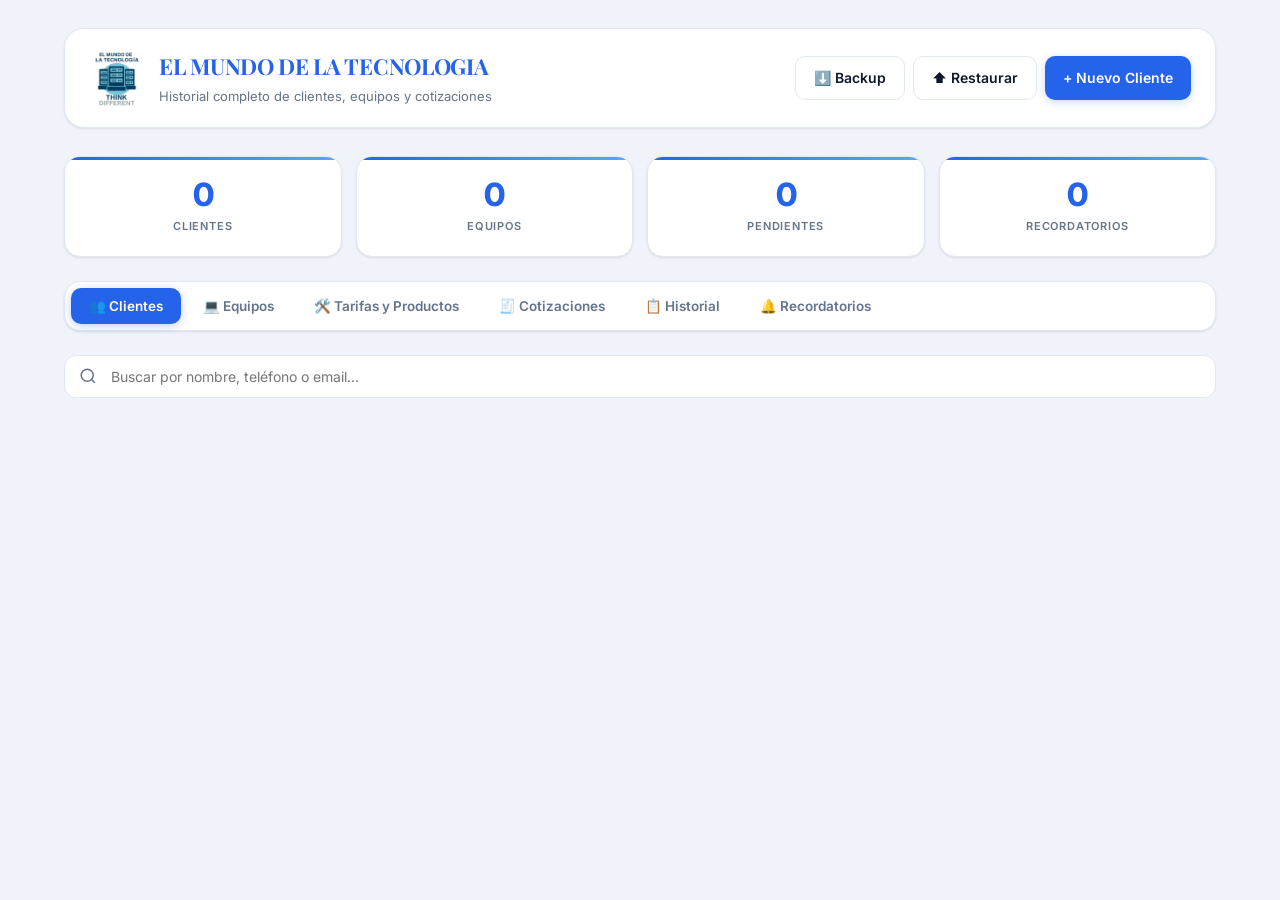
<file: index.html>
<!DOCTYPE html>
<html lang="es">
<head>
  <style>
.qp-page{max-width:800px;margin:0 auto;padding:40px;font-family:Georgia,'Times New Roman',serif;color:#1a1a1a;position:relative;}
.qp-header{text-align:center;border-bottom:3px solid #1a5276;padding-bottom:14px;margin-bottom:20px; position: relative;}
.qp-logo{
  position:absolute;
  top:0;
  right:0;
  width:90px;
}
.qp-company{font-size:26px;font-weight:bold;color:#1a5276;letter-spacing:1px;margin-bottom:6px;}
.qp-sub{font-size:12px;color:#333;margin:2px 0;}
.qp-title{text-align:left;font-size:16px;font-weight:bold;margin:18px 0 4px;}
.qp-page p{font-size:13px;margin:6px 0;}
.qp-table{width:100%;border-collapse:collapse;margin:16px 0;font-size:13px;}
.qp-table th{background:#1a5276;color:#fff;padding:8px;text-align:left;}
.qp-table td{padding:7px 8px;border-bottom:1px solid #ccc;}
.qp-subtotal td{border-top:2px solid #1a5276;font-weight:bold;}
.qp-total td{font-weight:bold;color:#1a5276;font-size:14px;}
.qp-h3{font-size:14px;font-weight:bold;margin:20px 0 8px;}
.qp-list{font-size:13px;margin:0 0 16px 18px;padding:0;}
.qp-list li{margin-bottom:4px;}
.qp-signature{margin-top:30px;font-size:13px;line-height:1.6;}
@media print{
  body *{visibility:hidden;}
  #quotePrintArea, #quotePrintArea *{visibility:visible;}
  #quotePrintArea{position:absolute;top:0;left:0;width:100%;}
}
</style>
  <meta charset="UTF-8">
  <meta name="viewport" content="width=device-width, initial-scale=1.0">
  <title>Gestión de Equipos — El Mundo de la Tecnología</title>

  <!-- PWA -->
  <link rel="manifest" href="manifest.json">
  <meta name="theme-color" content="#2563eb">
  <meta name="mobile-web-app-capable" content="yes">
  <meta name="apple-mobile-web-app-capable" content="yes">
  <meta name="apple-mobile-web-app-status-bar-style" content="default">
  <meta name="apple-mobile-web-app-title" content="MundoTec">
  <link rel="apple-touch-icon" href="assests/trabajando-en-casa.png">

  <link rel="icon" type="image/png" href="assests/trabajando-en-casa.png">
  <link rel="stylesheet" href="styles.css">
  <script src="offline-queue.js" defer></script>
  <script src="Script.js" defer></script>
<base target="_blank">
</head>
<body>
<div id="app" class="kimi-container">
  <div class="header">
    <div>
      <img class="img" src="./assests/El Mundo de la Tecnologia sin fondo.png">
      <div>
        <h1 class="title">EL MUNDO DE LA TECNOLOGIA</h1>
        <p>Historial completo de clientes, equipos y cotizaciones</p>
      </div>
    </div>
    <div style="display:flex; gap:8px; flex-wrap:wrap;">
      <button class="btn btn-secondary" onclick="exportBackup()">⬇️ Backup</button>
      <label class="btn btn-secondary" style="margin:0;">⬆️ Restaurar<input type="file" accept=".json" style="display:none;" onchange="importBackup(this)"></label>
      <button class="btn btn-primary" onclick="openModal('client')">+ Nuevo Cliente</button>
    </div>
  </div>

  <div class="stats-grid">
    <div class="stat-card">
      <div class="stat-number" id="statClients">0</div>
      <div class="stat-label">Clientes</div>
    </div>
    <div class="stat-card">
      <div class="stat-number" id="statDevices">0</div>
      <div class="stat-label">Equipos</div>
    </div>
    <div class="stat-card">
      <div class="stat-number" id="statPending">0</div>
      <div class="stat-label">Pendientes</div>
    </div>
    <div class="stat-card">
      <div class="stat-number" id="statReminders">0</div>
      <div class="stat-label">Recordatorios</div>
    </div>
  </div>

  <div class="tabs">
    <button class="tab active" onclick="switchTab('clients')" id="tab-clients">👥 Clientes</button>
    <button class="tab" onclick="switchTab('devices')" id="tab-devices">💻 Equipos</button>
    <button class="tab" onclick="goToRates()" id="tab-rates">🛠️ Tarifas y Productos</button>
    <button class="tab" onclick="switchTab('quotes')" id="tab-quotes">🧾 Cotizaciones</button>
    <button class="tab" onclick="switchTab('history')" id="tab-history">📋 Historial</button>
    <button class="tab" onclick="switchTab('reminders')" id="tab-reminders">🔔 Recordatorios</button>
  </div>

  <!-- CLIENTES -->
  <div id="view-clients">
    <div class="search-box">
      <svg width="18" height="18" viewBox="0 0 24 24" fill="none" stroke="currentColor" stroke-width="2"><circle cx="11" cy="11" r="8"/><path d="m21 21-4.3-4.3"/></svg>
      <input type="text" id="searchClients" placeholder="Buscar por nombre, teléfono o email..." oninput="renderClients()">
    </div>
    <div id="clientsList"></div>
  </div>

  <!-- EQUIPOS -->
  <div id="view-devices" class="hidden">
    <div class="search-box">
      <svg width="18" height="18" viewBox="0 0 24 24" fill="none" stroke="currentColor" stroke-width="2"><circle cx="11" cy="11" r="8"/><path d="m21 21-4.3-4.3"/></svg>
      <input type="text" id="searchDevices" placeholder="Buscar por marca, modelo o serial..." oninput="renderDevices()">
    </div>
    <div id="devicesList"></div>
  </div>

  <!-- TARIFAS Y PRODUCTOS -->
  <div id="view-rates" class="hidden">
    <div style="display:flex; flex-direction:column; align-items:center; justify-content:center; padding:60px 20px; gap:28px;">
      <div style="font-size:72px; line-height:1;">🛠️</div>
      <div style="text-align:center;">
        <h2 style="font-size:22px; font-weight:700; color:var(--text-primary); margin:0 0 10px;">Tarifas y Productos</h2>
        <p style="color:var(--text-secondary); font-size:14px; margin:0 0 6px;">Administra los precios de tus servicios</p>
        <p style="color:var(--text-secondary); font-size:14px; margin:0;">y el catálogo de productos con márgenes de ganancia</p>
      </div>
      <a href="precios.html" class="btn btn-primary" style="font-size:15px; padding:14px 32px; border-radius:12px; text-decoration:none; display:inline-flex; align-items:center; gap:10px;">
        🚀 Ir a Tarifas y Productos
      </a>
    </div>
  </div>


  <!-- COTIZACIONES -->
  <div id="view-quotes" class="hidden">
    <div style="display:flex; justify-content:flex-end; margin-bottom:12px;">
      <button class="btn btn-primary" onclick="openQuoteModal()">+ Nueva Cotización</button>
    </div>
    <div class="search-box">
      <svg width="18" height="18" viewBox="0 0 24 24" fill="none" stroke="currentColor" stroke-width="2"><circle cx="11" cy="11" r="8"/><path d="m21 21-4.3-4.3"/></svg>
      <input type="text" id="searchQuotes" placeholder="Buscar por número o cliente..." oninput="renderQuotes()">
    </div>
    <div id="quotesList"></div>
  </div>

  <!-- HISTORIAL -->
  <div id="view-history" class="hidden">
    <div class="search-box">
      <svg width="18" height="18" viewBox="0 0 24 24" fill="none" stroke="currentColor" stroke-width="2"><circle cx="11" cy="11" r="8"/><path d="m21 21-4.3-4.3"/></svg>
      <input type="text" id="searchHistory" placeholder="Buscar en historial de trabajos..." oninput="renderHistory()">
    </div>
    <div id="historyList"></div>
  </div>

  <!-- RECORDATORIOS -->
  <div id="view-reminders" class="hidden">
    <div id="remindersList"></div>
  </div>

  <!-- MODAL CLIENTE -->
  <div id="modal-client" class="modal-overlay hidden" onclick="closeModalOnOverlay(event, 'client')">
    <div class="modal" onclick="event.stopPropagation()">
      <div class="modal-header">
        <h2>👤 Nuevo Cliente</h2>
        <button class="close-btn" onclick="closeModal('client')">&times;</button>
      </div>
      <div class="form-group">
        <label>Nombre completo *</label>
        <input type="text" id="cName" placeholder="Ej: Juan Pérez">
      </div>
      <div class="grid-2">
        <div class="form-group">
          <label>Teléfono *</label>
          <input type="text" id="cPhone" placeholder="Ej: 3001234567">
        </div>
        <div class="form-group">
          <label>Email</label>
          <input type="email" id="cEmail" placeholder="Ej: cliente@email.com">
        </div>
      </div>
      <div class="form-group">
        <label>Dirección</label>
        <input type="text" id="cAddress" placeholder="Ej: Calle 123 #45-67">
      </div>
      <button class="btn btn-primary" style="width:100%; margin-top:8px;" onclick="saveClient()">Guardar Cliente</button>
    </div>
  </div>

  <!-- MODAL EQUIPO -->
  <div id="modal-device" class="modal-overlay hidden" onclick="closeModalOnOverlay(event, 'device')">
    <div class="modal" onclick="event.stopPropagation()">
      <div class="modal-header">
        <h2>💻 Nuevo Equipo</h2>
        <button class="close-btn" onclick="closeModal('device')">&times;</button>
      </div>
      <div class="form-group">
        <label>Cliente *</label>
        <select id="dClientId"></select>
      </div>
      <div class="grid-2">
        <div class="form-group">
          <label>Tipo *</label>
          <select id="dType">
            <option value="Laptop">Laptop</option>
            <option value="PC Escritorio">PC Escritorio</option>
            <option value="iMac/MacBook">iMac/MacBook</option>
            <option value="Tablet">Tablet</option>
            <option value="Otro">Otro</option>
          </select>
        </div>
        <div class="form-group">
          <label>Marca *</label>
          <input type="text" id="dBrand" placeholder="Ej: HP, Dell, Apple">
        </div>
      </div>
      <div class="grid-2">
        <div class="form-group">
          <label>Modelo</label>
          <input type="text" id="dModel" placeholder="Ej: Pavilion 15">
        </div>
        <div class="form-group">
          <label>Serial / Service Tag</label>
          <input type="text" id="dSerial" placeholder="Ej: CZC1234ABC">
        </div>
      </div>
      <div class="form-group">
        <label>Especificaciones</label>
        <textarea id="dSpecs" placeholder="Procesador, RAM, Disco, etc."></textarea>
      </div>
      <button class="btn btn-primary" style="width:100%; margin-top:8px;" onclick="saveDevice()">Guardar Equipo</button>
    </div>
  </div>

  <!-- MODAL SERVICIO -->
  <div id="modal-service" class="modal-overlay hidden" onclick="closeModalOnOverlay(event, 'service')">
    <div class="modal" onclick="event.stopPropagation()">
      <div class="modal-header">
        <h2 id="serviceModalTitle">📋 Nuevo Servicio / Cotización</h2>
        <button class="close-btn" onclick="closeModal('service')">&times;</button>
      </div>
      <div class="form-group">
        <label>Equipo *</label>
        <select id="sDeviceId"></select>
      </div>
      <div class="form-group">
        <label>Tipo de servicio *</label>
        <select id="sServiceType">
          <option value="Diagnóstico">Diagnóstico</option>
          <option value="Mantenimiento">Mantenimiento</option>
          <option value="Reparación">Reparación</option>
          <option value="Actualización">Actualización de componentes</option>
          <option value="Recuperación de datos">Recuperación de datos</option>
          <option value="Instalación de software">Instalación de software</option>
          <option value="Limpieza">Limpieza general</option>
          <option value="Otro">Otro</option>
        </select>
      </div>
      <div class="form-group">
        <label>Descripción del problema / trabajo *</label>
        <textarea id="sDescription" placeholder="Describe el diagnóstico, el problema reportado o el trabajo a realizar..."></textarea>
      </div>
      <div class="grid-2">
        <div class="form-group">
          <label>Valor cotizado ($)</label>
          <input type="text" inputmode="numeric" id="sPrice" placeholder="0" oninput="formatPriceInput(this)">
        </div>
        <div class="form-group">
          <label>Estado *</label>
          <select id="sStatus">
            <option value="Pendiente">Pendiente (Cotización enviada)</option>
            <option value="Autorizado">Autorizado (En reparación)</option>
            <option value="Completado">Completado (Entregado)</option>
            <option value="Cancelado">Cancelado / No autorizado</option>
          </select>
        </div>
      </div>
      <div class="form-group">
        <label>Recordar próximo mantenimiento</label>
        <select id="sReminderMonths">
          <option value="">Sin recordatorio</option>
          <option value="1">En 1 mes</option>
          <option value="3">En 3 meses</option>
          <option value="6">En 6 meses</option>
          <option value="12">En 12 meses</option>
        </select>
      </div>
      <div class="form-group">
        <label>Notas adicionales</label>
        <textarea id="sNotes" placeholder="Piezas cambiadas, garantía, recomendaciones..."></textarea>
      </div>
      <button id="serviceSaveBtn" class="btn btn-primary" style="width:100%; margin-top:8px;" onclick="saveService()">Guardar Servicio</button>
    </div>
  </div>

  <!-- MODAL COTIZACIÓN -->
  <div id="modal-quote" class="modal-overlay hidden" onclick="closeModalOnOverlay(event, 'quote')">
    <div class="modal" style="max-width: 750px;" onclick="event.stopPropagation()">
      <div class="modal-header">
        <h2 id="quoteModalTitle">🧾 Nueva Cotización</h2>
        <button class="close-btn" onclick="closeModal('quote')">&times;</button>
      </div>
      <div class="form-group">
        <label>Cliente registrado (opcional)</label>
        <select id="qClientId" onchange="fillQuoteClientFromSelect()"></select>
      </div>
      <div class="grid-2">
        <div class="form-group">
          <label>Nombre del cliente en la cotización *</label>
          <input type="text" id="qClientName" placeholder="Ej: Ivan Gómez">
        </div>
        <div class="form-group">
          <label>Teléfono</label>
          <input type="text" id="qClientPhone" placeholder="Opcional">
        </div>
      </div>

      <label style="display:block; font-size:13px; font-weight:600; color:var(--text-secondary); margin-bottom:8px;">Ítems de la cotización *</label>
      <div id="quoteItemsContainer"></div>
      <button type="button" class="btn btn-secondary btn-sm" style="margin-bottom:18px;" onclick="addQuoteItem()">+ Agregar ítem</button>

      <div style="text-align:right; margin-bottom:18px; padding:12px 16px; background:var(--bg); border-radius:10px;">
        <div style="font-size:14px; color:var(--text-secondary);">Subtotal: <strong id="quoteSubtotalDisplay" style="color:var(--text-primary);">$0</strong></div>
        <div style="font-size:16px; margin-top:4px;">TOTAL GENERAL: <strong id="quoteTotalDisplay" style="color:var(--accent);">$0</strong></div>
      </div>

      <div class="grid-2">
        <div class="form-group">
          <label>Vigencia de la cotización (días)</label>
          <input type="number" id="qValidityDays" value="15" min="1">
        </div>
        <div class="form-group">
          <label>Forma de pago</label>
          <input type="text" id="qPaymentTerms" value="Contra entrega">
        </div>
      </div>
      <div class="form-group">
        <label>Condiciones adicionales (opcional)</label>
        <textarea id="qConditions" placeholder="Una condición por línea (además de las estándar: valores en COP e instalación incluida)..."></textarea>
      </div>
      <div class="form-group">
        <label>Técnico que cotiza *</label>
        <select id="qTecnico">
          <option value="Juan Pablo Granja">Juan Pablo Granja</option>
          <option value="Leidy Tatiana Montoya">Leidy Tatiana Montoya</option>
          <option value="Kevin Alexis Rivas">Kevin Alexis Rivas</option>
        </select>
      </div>

      <button id="quoteSaveBtn" class="btn btn-primary" style="width:100%; margin-top:8px;" onclick="saveQuote()">Guardar Cotización</button>
    </div>
  </div>

  <!-- MODAL DETALLE -->
  <div id="modal-detail" class="modal-overlay hidden" onclick="closeModalOnOverlay(event, 'detail')">
    <div class="modal" style="max-width: 700px;" onclick="event.stopPropagation()">
      <div class="modal-header">
        <h2 id="detailTitle">👤 Detalle</h2>
        <button class="close-btn" onclick="closeModal('detail')">&times;</button>
      </div>
      <div id="detailContent"></div>
    </div>
  </div>

</div>

<!-- ÁREA DE IMPRESIÓN -->
<div id="quotePrintArea"></div>

<!-- BADGE SINCRONIZACIÓN OFFLINE -->
<div id="sync-badge" class="sync-badge oq-hidden">
  <span class="sync-badge__icon">⏳</span>
  <span id="sync-count">0 pendientes</span>
  <button onclick="queueFlush()" class="sync-badge__btn">Sincronizar ahora</button>
</div>

<!-- TOAST NOTIFICACIONES -->
<div id="sync-toast" class="sync-toast oq-hidden"></div>

<!-- Registro del Service Worker -->
<script>
  if ('serviceWorker' in navigator) {
    window.addEventListener('load', () => {
      navigator.serviceWorker.register('./sw.js')
        .then(reg => console.log('[PWA] Service Worker registrado:', reg.scope))
        .catch(err => console.warn('[PWA] Error al registrar SW:', err));
    });
  }
</script>

</body>
</html>
</file>
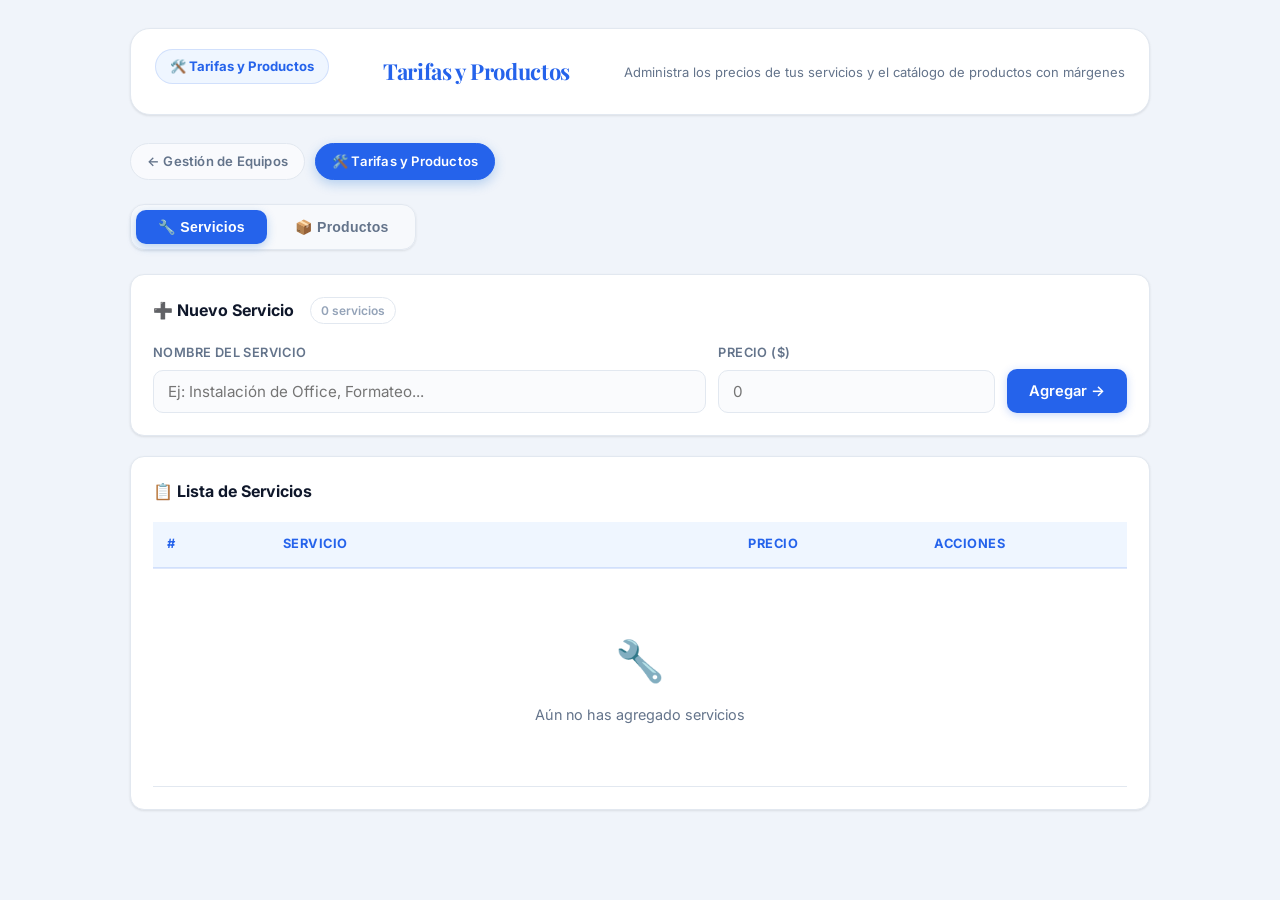
<file: precios.html>
<!DOCTYPE html>
<html lang="es">
<head>
  <meta charset="UTF-8">
  <meta name="viewport" content="width=device-width, initial-scale=1.0">
  <title>Tarifas y Productos — El Mundo de la Tecnología</title>

  <!-- PWA -->
  <link rel="manifest" href="manifest.json">
  <meta name="theme-color" content="#2563eb">
  <meta name="mobile-web-app-capable" content="yes">
  <meta name="apple-mobile-web-app-capable" content="yes">
  <meta name="apple-mobile-web-app-status-bar-style" content="default">
  <meta name="apple-mobile-web-app-title" content="MundoTec">
  <link rel="apple-touch-icon" href="assests/trabajando-en-casa.png">

  <link rel="icon" type="image/png" href="assests/trabajando-en-casa.png">
  <link rel="stylesheet" href="styles.css">
  <style>
    /* ── Navegación entre páginas ── */
    .nav-bar {
      display: flex;
      align-items: center;
      gap: 10px;
      margin-bottom: 24px;
      flex-wrap: wrap;
    }
    .nav-link {
      font-size: 0.82rem;
      font-weight: 600;
      padding: 7px 16px;
      border-radius: 20px;
      border: 1.5px solid var(--border);
      background: rgba(255,255,255,0.6);
      color: var(--text2);
      text-decoration: none;
      transition: all 0.2s;
      letter-spacing: 0.2px;
    }
    .nav-link:hover   { background: white; color: var(--accent); border-color: var(--accent); }
    .nav-link.active  { background: var(--accent); color: white; border-color: var(--accent); box-shadow: 0 4px 12px rgba(26,111,212,0.28); }

    /* ── Tabs servicios / productos ── */
    .tabs {
      display: flex;
      gap: 6px;
      margin-bottom: 24px;
      background: rgba(255,255,255,0.5);
      padding: 5px;
      border-radius: 14px;
      border: 1px solid var(--border);
      width: fit-content;
    }
    .tab-btn {
      font-family: 'DM Sans', sans-serif;
      font-size: 0.88rem;
      font-weight: 600;
      padding: 9px 22px;
      border-radius: 10px;
      border: none;
      background: none;
      color: var(--text2);
      cursor: pointer;
      transition: all 0.2s;
      letter-spacing: 0.2px;
    }
    .tab-btn.active {
      background: var(--accent);
      color: white;
      box-shadow: 0 3px 10px rgba(26,111,212,0.28);
    }
    .tab-btn:not(.active):hover { background: rgba(26,111,212,0.08); color: var(--accent); }

    .tab-panel { display: none; animation: fadeUp 0.3s ease both; }
    .tab-panel.active { display: block; }

    /* ── Formulario de items ── */
    .item-form-grid {
      display: grid;
      gap: 12px;
      align-items: end;
    }
    .item-form-grid.servicios { grid-template-columns: 2fr 1fr auto; }
    .item-form-grid.productos { grid-template-columns: 2fr 1fr 1fr auto; }

    /* ── Precio calculado preview ── */
    .precio-preview {
      background: var(--accent-light);
      border: 1.5px solid rgba(26,111,212,0.2);
      border-radius: 10px;
      padding: 11px 14px;
      font-size: 0.88rem;
      font-weight: 600;
      color: var(--accent);
      min-height: 44px;
      display: flex;
      align-items: center;
      gap: 6px;
    }
    .precio-preview .label-small {
      font-size: 0.7rem;
      color: var(--text3);
      font-weight: 500;
      display: block;
      margin-bottom: 2px;
    }

    /* ── Tabla de items ── */
    .items-table th,
    .items-table td { padding: 12px 14px; }

    .items-table .col-precio { text-align: right; font-weight: 600; color: var(--accent); }
    .items-table .col-costo  { text-align: right; color: var(--text2); }
    .items-table .col-venta  { text-align: right; font-weight: 700; color: var(--green); }
    .items-table .col-margen {
      text-align: center;
      font-size: 0.75rem;
      font-weight: 600;
    }

    .margen-badge {
      display: inline-block;
      background: var(--green-bg);
      color: var(--green);
      padding: 3px 9px;
      border-radius: 20px;
      font-size: 0.72rem;
      font-weight: 700;
    }

    /* Botones de acción en tabla */
    .btn-icon {
      background: none;
      border: none;
      cursor: pointer;
      padding: 5px 7px;
      border-radius: 7px;
      font-size: 0.95rem;
      transition: background 0.15s, transform 0.1s;
      line-height: 1;
    }
    .btn-icon:hover { background: rgba(0,0,0,0.06); transform: scale(1.1); }
    .btn-icon.delete:hover { background: var(--red-bg); }

    /* ── Chip de margen configurable ── */
    .margen-config {
      display: flex;
      align-items: center;
      gap: 10px;
      background: rgba(255,255,255,0.6);
      border: 1px solid var(--border);
      border-radius: 12px;
      padding: 10px 16px;
      margin-bottom: 18px;
      width: fit-content;
    }
    .margen-config label { font-size: 0.82rem; font-weight: 600; color: var(--text2); }
    .margen-config input[type=number] {
      width: 70px;
      text-align: center;
      padding: 6px 10px;
      font-weight: 700;
      color: var(--accent);
      border: 1.5px solid rgba(26,111,212,0.3);
    }
    .margen-config span { font-size: 0.85rem; font-weight: 600; color: var(--accent); }

    /* ── Contador resumen ── */
    .section-counter {
      font-size: 0.75rem;
      font-weight: 600;
      color: var(--text3);
      background: rgba(255,255,255,0.6);
      border: 1px solid var(--border);
      border-radius: 20px;
      padding: 3px 10px;
      margin-left: 8px;
      vertical-align: middle;
    }

    /* Modo edición inline */
    .editing td { background: var(--accent-light) !important; }

    @media (max-width: 700px) {
      .item-form-grid.servicios,
      .item-form-grid.productos { grid-template-columns: 1fr 1fr; }
      .tabs { width: 100%; }
      .tab-btn { flex: 1; text-align: center; }
    }
  </style>
</head>
<body>

<div class="container" id="appContainer">

  <!-- Header -->
  <div class="header">
    <div class="header-top">
      <div class="header-badge">🛠️ Tarifas y Productos</div>
    </div>
    <h1>Tarifas y Productos</h1>
    <p>Administra los precios de tus servicios y el catálogo de productos con márgenes</p>
  </div>

  <!-- Navegación -->
  <div class="nav-bar">
    <a href="index.html" class="nav-link">← Gestión de Equipos</a>
    <a href="precios.html"            class="nav-link active">🛠️ Tarifas y Productos</a>
  </div>

  <!-- Tabs -->
  <div class="tabs">
    <button class="tab-btn active" onclick="switchTab('servicios', this)">🔧 Servicios</button>
<button class="tab-btn" onclick="switchTab('productos', this)">📦 Productos</button>
  </div>

  <!-- ══════════════════ TAB SERVICIOS ══════════════════ -->
  <div id="tab-servicios" class="tab-panel active">

    <div class="card">
      <div class="card-title">
        ➕ Nuevo Servicio
        <span class="section-counter" id="cntServicios">0 servicios</span>
      </div>

      <div class="item-form-grid servicios">
        <div class="field">
          <label>Nombre del servicio</label>
          <input type="text" id="svcNombre" placeholder="Ej: Instalación de Office, Formateo...">
        </div>
        <div class="field">
          <label>Precio ($)</label>
          <input type="text" id="svcPrecio" placeholder="0"
            inputmode="decimal" autocomplete="off"
            oninput="formatearValor(this)"
            onkeydown="bloquearCaracteresInvalidos(event)">
        </div>
        <div class="field">
          <label>&nbsp;</label>
          <button class="btn-add" onclick="agregarServicio()">Agregar →</button>
        </div>
      </div>
    </div>

    <!-- Tabla servicios -->
    <div class="table-card">
      <div class="card-title">📋 Lista de Servicios</div>
      <table class="items-table">
        <thead>
          <tr>
            <th>#</th>
            <th>Servicio</th>
            <th style="text-align:right">Precio</th>
            <th style="text-align:center">Acciones</th>
          </tr>
        </thead>
        <tbody id="tablaServicios">
          <tr id="emptyServicios">
            <td colspan="4">
              <div class="empty-state">
                <span class="icon">🔧</span>
                Aún no has agregado servicios
              </div>
            </td>
          </tr>
        </tbody>
      </table>
    </div>

  </div><!-- /tab-servicios -->

  <!-- ══════════════════ TAB PRODUCTOS ══════════════════ -->
  <div id="tab-productos" class="tab-panel">

    <div class="card">
      <div class="card-title">
        ➕ Nuevo Producto
        <span class="section-counter" id="cntProductos">0 productos</span>
      </div>

      <!-- Configurar margen -->
      <div class="margen-config">
        <label>Margen de ganancia:</label>
        <input type="number" id="margenPct" value="15" min="1" max="200"
          oninput="actualizarPreviewProducto()">
        <span>%</span>
      </div>

      <div class="item-form-grid productos">
        <div class="field">
          <label>Nombre del producto</label>
          <input type="text" id="prodNombre"
            placeholder="Ej: Memoria RAM 8GB, Disco SSD 500GB...">
        </div>
        <div class="field">
          <label>Precio costo ($)</label>
          <input type="text" id="prodCosto" placeholder="0"
            inputmode="decimal" autocomplete="off"
            oninput="formatearValor(this); actualizarPreviewProducto()"
            onkeydown="bloquearCaracteresInvalidos(event)">
        </div>
        <div class="field">
          <label>Precio venta (con <span id="margenLabel">15</span>%)</label>
          <div class="precio-preview" id="precioPreview">
            <span>—</span>
          </div>
        </div>
        <div class="field">
          <label>&nbsp;</label>
          <button class="btn-add" onclick="agregarProducto()">Agregar →</button>
        </div>
      </div>
    </div>

    <!-- Tabla productos -->
    <div class="table-card">
      <div class="card-title">📋 Catálogo de Productos</div>
      <table class="items-table">
        <thead>
          <tr>
            <th>#</th>
            <th>Producto</th>
            <th style="text-align:right">Costo</th>
            <th style="text-align:right">Venta</th>
            <th style="text-align:center">Margen</th>
            <th style="text-align:center">Acciones</th>
          </tr>
        </thead>
        <tbody id="tablaProductos">
          <tr id="emptyProductos">
            <td colspan="6">
              <div class="empty-state">
                <span class="icon">📦</span>
                Aún no has agregado productos
              </div>
            </td>
          </tr>
        </tbody>
      </table>
    </div>

  </div><!-- /tab-productos -->

</div><!-- /container -->


<script>
/* ───────── SIN LOGIN ───────── */

/* ───────── TABS ───────── */
function switchTab(tab, btn) {
  document.querySelectorAll('.tab-panel').forEach(t => t.classList.remove('active'));
  document.querySelectorAll('.tab-btn').forEach(b => b.classList.remove('active'));

  document.getElementById('tab-' + tab).classList.add('active');
  btn.classList.add('active');
}

/* ───────── FORMATO ───────── */
function formatearValor(input) {
  let valor = input.value.replace(/\D/g, '');
  input.value = valor.replace(/\B(?=(\d{3})+(?!\d))/g, ".");
}

function bloquearCaracteresInvalidos(e) {
  if (!/[0-9]/.test(e.key) && !['Backspace','ArrowLeft','ArrowRight','Delete'].includes(e.key)) {
    e.preventDefault();
  }
}

function getRaw(id) {
  return parseFloat(document.getElementById(id).value.replace(/\./g,'')) || 0;
}

function fmt(n) {
  return n.toLocaleString('es-CO');
}

/* ───────── PREVIEW PRODUCTO ───────── */
function actualizarPreviewProducto() {
  const costo = getRaw('prodCosto');
  const margen = parseFloat(document.getElementById('margenPct').value) || 15;
  const venta = costo * (1 + margen / 100);

  document.getElementById('margenLabel').textContent = margen;

  document.getElementById('precioPreview').innerHTML =
    costo > 0
      ? `<div><span class="label-small">Precio venta</span>$${fmt(venta)}</div>`
      : '—';
}

/* ───────── SERVICIOS ───────── */
async function agregarServicio() {
  const nombre = document.getElementById('svcNombre').value.trim();
  const precio = getRaw('svcPrecio');
  const sesion = JSON.parse(localStorage.getItem('cf_sesion'));

  if (!nombre || precio <= 0) return;

  await fetch('https://control-backend-kappa.vercel.app/api/servicios', {
    method: 'POST',
    headers: { 'Content-Type': 'application/json' },
    body: JSON.stringify({ nombre, precio, userId: sesion.id })
  });

  location.reload();
}

async function renderServicios() {
  const sesion = JSON.parse(localStorage.getItem('cf_sesion'));
  const res = await fetch(`https://control-backend-kappa.vercel.app/api/servicios/${sesion.id}`);
  const lista = await res.json();

  const tbody = document.getElementById('tablaServicios');
  const counter = document.getElementById('cntServicios');

  counter.textContent = lista.length + " servicios";

  tbody.innerHTML = lista.length
    ? lista.map((s,i)=>`
        <tr>
          <td>${i+1}</td>
          <td>${s.nombre}</td>
          <td style="text-align:right">$${fmt(s.precio)}</td>
          <td></td>
        </tr>`).join('')
    : `<tr><td colspan="4">Sin servicios</td></tr>`;
}

/* ───────── PRODUCTOS ───────── */
console.log("CLICK agregar producto");
async function agregarProducto() {
  const nombre = document.getElementById('prodNombre').value.trim();
  const costo  = getRaw('prodCosto');
  const margen = parseFloat(document.getElementById('margenPct').value) || 15;
  const sesion = JSON.parse(localStorage.getItem('cf_sesion'));

  if (!nombre || costo <= 0) return;

  const precioVenta = costo * (1 + margen / 100);

  const res = await fetch('https://gestion-de-equipos-back.vercel.app/api/productos', {
    method: 'POST',
    headers: { 'Content-Type': 'application/json' },
    body: JSON.stringify({
      nombre,
      costo,
      precioVenta,
      margen,
      userId: sesion.id
    })
  });

  if (!res.ok) {
    console.error("Error guardando producto");
    return;
  }

 
  document.getElementById('prodNombre').value = '';
  document.getElementById('prodCosto').value  = '';

  actualizarPreviewProducto();

  await renderProductos();
}

async function renderProductos() {
  const sesion = JSON.parse(localStorage.getItem('cf_sesion'));
  const res = await fetch(`https://gestion-de-equipos-back.vercel.app/api/productos/${sesion.id}`);
  const lista = await res.json();

  const tbody = document.getElementById('tablaProductos');
  const counter = document.getElementById('cntProductos');

  counter.textContent = lista.length + " productos";

  tbody.innerHTML = lista.length
    ? lista.map((p,i)=>`
        <tr>
          <td>${i+1}</td>
          <td>${p.nombre}</td>
          <td style="text-align:right">$${fmt(p.costo)}</td>
          <td style="text-align:right">$${fmt(p.precioVenta)}</td>
          <td style="text-align:center">+${p.margen}%</td>
          <td></td>
        </tr>`).join('')
    : `<tr><td colspan="6">Sin productos</td></tr>`;
}

/* ───────── INIT ───────── */
renderServicios();
renderProductos();
actualizarPreviewProducto();
</script>

<!-- Registro del Service Worker -->
<script>
  if ('serviceWorker' in navigator) {
    window.addEventListener('load', () => {
      navigator.serviceWorker.register('./sw.js')
        .then(reg => console.log('[PWA] Service Worker registrado:', reg.scope))
        .catch(err => console.warn('[PWA] Error al registrar SW:', err));
    });
  }
</script>

</body>
</html>
</file>
<file: styles.css>
/* ══════════════════════════════════════════
   DESIGN SYSTEM — EL MUNDO DE LA TECNOLOGÍA
   ══════════════════════════════════════════ */
@import url('https://fonts.googleapis.com/css2?family=Inter:wght@300;400;500;600;700;800&family=Playfair+Display:wght@600;700&display=swap');

:root {
  /* Colores base */
  --bg:            #f0f4fa;
  --surface:       #ffffff;
  --surface-hover: #f5f7fe;
  --border:        #e2e8f0;

  /* Acento principal */
  --accent:        #2563eb;
  --accent-light:  #eff6ff;
  --accent-hover:  #1d4ed8;

  /* Texto */
  --text-primary:   #0f172a;
  --text-secondary: #64748b;
  --text-muted:     #94a3b8;

  /* Alias para precios.html */
  --text1: var(--text-primary);
  --text2: var(--text-secondary);
  --text3: var(--text-muted);

  /* Semáforo */
  --green:    #10b981;
  --green-bg: #ecfdf5;
  --red:      #ef4444;
  --red-bg:   #fef2f2;
  --yellow:   #f59e0b;
  --yellow-bg:#fffbeb;

  /* Tipografía */
  --font-sans: 'Inter', -apple-system, BlinkMacSystemFont, 'Segoe UI', sans-serif;
  --font-serif:'Playfair Display', Georgia, serif;

  /* Radios y sombras */
  --radius:  14px;
  --radius-sm: 8px;
  --shadow-sm: 0 1px 3px rgba(0,0,0,0.06), 0 1px 2px rgba(0,0,0,0.04);
  --shadow-md: 0 4px 16px rgba(0,0,0,0.08);
  --shadow-lg: 0 20px 48px rgba(0,0,0,0.12);
}

/* ── Reset ── */
*, *::before, *::after { box-sizing: border-box; margin: 0; padding: 0; }

body {
  font-family: var(--font-sans);
  background: var(--bg);
  color: var(--text-primary);
  min-height: 100vh;
  font-size: 14px;
  line-height: 1.6;
  -webkit-font-smoothing: antialiased;
}

/* ══════════════════════════════════════════
   LAYOUT — index.html (.kimi-container)
   ══════════════════════════════════════════ */
.kimi-container {
  max-width: 1200px;
  margin: 0 auto;
  padding: 28px 24px;
}

/* ══════════════════════════════════════════
   LAYOUT — precios.html (.container)
   ══════════════════════════════════════════ */
.container {
  max-width: 1060px;
  margin: 0 auto;
  padding: 28px 20px;
}

/* ══════════════════════════════════════════
   HEADER PRINCIPAL (index.html)
   ══════════════════════════════════════════ */
.header {
  display: flex;
  justify-content: space-between;
  align-items: center;
  margin-bottom: 28px;
  flex-wrap: wrap;
  gap: 16px;
  background: var(--surface);
  border: 1px solid var(--border);
  border-radius: 20px;
  padding: 20px 24px;
  box-shadow: var(--shadow-sm);
}

.header > div:first-child {
  display: flex;
  align-items: center;
  gap: 14px;
}

.header h1 {
  font-family: var(--font-serif);
  font-size: 22px;
  font-weight: 700;
  color: var(--accent);
  margin: 0;
  letter-spacing: -0.3px;
}

.header p {
  color: var(--text-secondary);
  font-size: 13px;
  margin: 2px 0 0 0;
}



.img {
  width: 56px;
  height: 56px;
  border-radius: 12px;
  object-fit: contain;
}

/* ══════════════════════════════════════════
   HEADER — precios.html (con header-top)
   ══════════════════════════════════════════ */
.header-top {
  display: flex;
  justify-content: space-between;
  align-items: center;
  margin-bottom: 10px;
  flex-wrap: wrap;
  gap: 10px;
}

.header-badge {
  font-size: 0.82rem;
  font-weight: 700;
  color: var(--accent);
  background: var(--accent-light);
  padding: 6px 14px;
  border-radius: 20px;
  display: inline-flex;
  align-items: center;
  gap: 6px;
  border: 1px solid rgba(37,99,235,0.15);
}

/* ══════════════════════════════════════════
   ESTADÍSTICAS
   ══════════════════════════════════════════ */
.stats-grid {
  display: grid;
  grid-template-columns: repeat(4, 1fr);
  gap: 14px;
  margin-bottom: 24px;
}

.stat-card {
  background: var(--surface);
  border: 1px solid var(--border);
  border-radius: 16px;
  padding: 20px 18px;
  text-align: center;
  box-shadow: var(--shadow-sm);
  transition: transform 0.2s, box-shadow 0.2s;
  position: relative;
  overflow: hidden;
}

.stat-card::before {
  content: '';
  position: absolute;
  top: 0; left: 0; right: 0;
  height: 3px;
  background: linear-gradient(90deg, var(--accent), #60a5fa);
}

.stat-card:hover {
  transform: translateY(-2px);
  box-shadow: var(--shadow-md);
}

.stat-number {
  font-size: 32px;
  font-weight: 800;
  color: var(--accent);
  line-height: 1.1;
  letter-spacing: -1px;
}

.stat-label {
  font-size: 11px;
  color: var(--text-secondary);
  margin-top: 6px;
  font-weight: 600;
  text-transform: uppercase;
  letter-spacing: 0.8px;
}

/* ══════════════════════════════════════════
   TABS — index.html
   ══════════════════════════════════════════ */
.tabs {
  display: flex;
  gap: 4px;
  margin-bottom: 24px;
  background: var(--surface);
  border: 1px solid var(--border);
  border-radius: 16px;
  padding: 6px;
  flex-wrap: wrap;
  box-shadow: var(--shadow-sm);
}

.tab {
  padding: 10px 18px;
  border-radius: 10px;
  cursor: pointer;
  font-weight: 600;
  font-size: 13.5px;
  color: var(--text-secondary);
  transition: all 0.2s;
  border: none;
  background: none;
  font-family: inherit;
  white-space: nowrap;
}

.tab.active {
  background: var(--accent);
  color: white;
  box-shadow: 0 2px 10px rgba(37,99,235,0.3);
}

.tab:not(.active):hover {
  background: var(--accent-light);
  color: var(--accent);
}

/* ══════════════════════════════════════════
   BOTONES
   ══════════════════════════════════════════ */
.btn {
  padding: 10px 18px;
  border-radius: 10px;
  border: none;
  cursor: pointer;
  font-weight: 600;
  font-size: 14px;
  font-family: inherit;
  transition: all 0.2s;
  display: inline-flex;
  align-items: center;
  gap: 6px;
  white-space: nowrap;
}

.btn-primary {
  background: var(--accent);
  color: white;
  box-shadow: 0 2px 8px rgba(37,99,235,0.25);
}
.btn-primary:hover {
  background: var(--accent-hover);
  transform: translateY(-1px);
  box-shadow: 0 4px 14px rgba(37,99,235,0.35);
}

.btn-secondary {
  background: var(--surface);
  color: var(--text-primary);
  border: 1.5px solid var(--border);
}
.btn-secondary:hover {
  background: var(--surface-hover);
  border-color: var(--accent);
  color: var(--accent);
}

.btn-danger {
  background: var(--red);
  color: white;
}
.btn-danger:hover {
  background: #dc2626;
  transform: translateY(-1px);
}

.btn-sm {
  padding: 6px 12px;
  font-size: 12.5px;
  border-radius: 8px;
}

/* botón agregar (precios.html) */
.btn-add {
  padding: 11px 22px;
  background: var(--accent);
  color: white;
  border: none;
  border-radius: 10px;
  font-weight: 600;
  cursor: pointer;
  font-size: 0.92rem;
  font-family: inherit;
  transition: all 0.2s;
  white-space: nowrap;
  height: 44px;
  display: inline-flex;
  align-items: center;
  justify-content: center;
  gap: 6px;
  box-shadow: 0 2px 8px rgba(37,99,235,0.25);
}
.btn-add:hover {
  background: var(--accent-hover);
  transform: translateY(-1px);
  box-shadow: 0 4px 14px rgba(37,99,235,0.35);
}

/* ══════════════════════════════════════════
   CARDS
   ══════════════════════════════════════════ */
.card {
  background: var(--surface);
  border: 1px solid var(--border);
  border-radius: var(--radius);
  padding: 22px;
  margin-bottom: 20px;
  box-shadow: var(--shadow-sm);
}

.card-title {
  font-size: 1rem;
  font-weight: 700;
  color: var(--text-primary);
  margin-bottom: 18px;
  display: flex;
  align-items: center;
  gap: 8px;
}

.table-card {
  background: var(--surface);
  border-radius: var(--radius);
  border: 1px solid var(--border);
  padding: 22px;
  margin-bottom: 20px;
  box-shadow: var(--shadow-sm);
  overflow-x: auto;
}

/* ══════════════════════════════════════════
   FORMULARIOS
   ══════════════════════════════════════════ */
.form-group {
  margin-bottom: 16px;
}
.form-group label {
  display: block;
  font-size: 12.5px;
  font-weight: 600;
  color: var(--text-secondary);
  margin-bottom: 7px;
  text-transform: uppercase;
  letter-spacing: 0.4px;
}
.form-group input,
.form-group select,
.form-group textarea {
  width: 100%;
  padding: 11px 14px;
  border-radius: 10px;
  border: 1.5px solid var(--border);
  background: #fafbfd;
  color: var(--text-primary);
  font-size: 14px;
  font-family: inherit;
  transition: border-color 0.2s, box-shadow 0.2s;
}
.form-group input:focus,
.form-group select:focus,
.form-group textarea:focus {
  outline: none;
  border-color: var(--accent);
  background: white;
  box-shadow: 0 0 0 3px rgba(37,99,235,0.1);
}
.form-group textarea {
  min-height: 90px;
  resize: vertical;
}

/* Campo genérico (precios.html) */
.field {
  display: flex;
  flex-direction: column;
  gap: 6px;
}
.field label {
  font-size: 0.8rem;
  font-weight: 600;
  color: var(--text-secondary);
  text-transform: uppercase;
  letter-spacing: 0.4px;
}
.field input {
  padding: 11px 14px;
  border-radius: 10px;
  border: 1.5px solid var(--border);
  font-size: 0.95rem;
  font-family: inherit;
  background: #fafbfd;
  transition: border-color 0.2s, box-shadow 0.2s;
  color: var(--text-primary);
}
.field input:focus {
  outline: none;
  border-color: var(--accent);
  background: white;
  box-shadow: 0 0 0 3px rgba(37,99,235,0.1);
}

.grid-2 {
  display: grid;
  grid-template-columns: 1fr 1fr;
  gap: 14px;
}
.grid-3 {
  display: grid;
  grid-template-columns: 1fr 1fr 1fr;
  gap: 14px;
}

/* ══════════════════════════════════════════
   BUSCADOR
   ══════════════════════════════════════════ */
.search-box {
  position: relative;
  margin-bottom: 16px;
}
.search-box input {
  width: 100%;
  padding: 12px 16px 12px 46px;
  border-radius: 12px;
  border: 1.5px solid var(--border);
  background: var(--surface);
  color: var(--text-primary);
  font-size: 14px;
  font-family: inherit;
  transition: border-color 0.2s, box-shadow 0.2s;
}
.search-box input:focus {
  outline: none;
  border-color: var(--accent);
  box-shadow: 0 0 0 3px rgba(37,99,235,0.1);
}
.search-box svg {
  position: absolute;
  left: 15px;
  top: 50%;
  transform: translateY(-50%);
  color: var(--text-secondary);
  pointer-events: none;
}

/* ══════════════════════════════════════════
   FILAS DE CLIENTE / EQUIPO
   ══════════════════════════════════════════ */
.client-row {
  display: flex;
  justify-content: space-between;
  align-items: center;
  padding: 14px 18px;
  border-radius: 14px;
  border: 1.5px solid var(--border);
  margin-bottom: 10px;
  cursor: pointer;
  transition: all 0.2s;
  background: var(--surface);
}
.client-row:hover {
  border-color: var(--accent);
  transform: translateX(4px);
  box-shadow: 0 2px 12px rgba(37,99,235,0.1);
}
.client-info h4 {
  font-size: 15px;
  font-weight: 700;
  color: var(--text-primary);
  margin: 0 0 3px 0;
}
.client-info span {
  font-size: 12.5px;
  color: var(--text-secondary);
}

/* ══════════════════════════════════════════
   BADGES / ETIQUETAS
   ══════════════════════════════════════════ */
.badge {
  padding: 4px 10px;
  border-radius: 20px;
  font-size: 11.5px;
  font-weight: 700;
  letter-spacing: 0.2px;
}
.badge-pendiente, .badge-pending  { background: var(--yellow-bg); color: #92400e; }
.badge-autorizado, .badge-approved { background: #dbeafe; color: #1e40af; }
.badge-completado, .badge-completed{ background: var(--green-bg); color: #065f46; }
.badge-cancelado, .badge-cancelled { background: var(--red-bg); color: #991b1b; }
.badge-aprobada   { background: var(--green-bg); color: #065f46; }
.badge-rechazada  { background: var(--red-bg); color: #991b1b; }

.tag {
  display: inline-block;
  padding: 3px 9px;
  border-radius: 8px;
  font-size: 11px;
  font-weight: 600;
  background: var(--accent-light);
  color: var(--accent);
  border: 1px solid rgba(37,99,235,0.15);
}

/* ══════════════════════════════════════════
   HISTORIAL & RECORDATORIOS
   ══════════════════════════════════════════ */
.history-item {
  border-left: 3px solid var(--accent);
  padding: 12px 16px;
  margin-bottom: 14px;
  border-radius: 0 10px 10px 0;
  background: var(--surface);
  border-top: 1px solid var(--border);
  border-right: 1px solid var(--border);
  border-bottom: 1px solid var(--border);
  transition: box-shadow 0.2s;
}
.history-item:hover {
  box-shadow: var(--shadow-sm);
}
.history-date  { font-size: 11.5px; color: var(--text-secondary); margin-bottom: 4px; font-weight: 500; }
.history-title { font-size: 14px; font-weight: 700; color: var(--text-primary); }
.history-desc  { font-size: 13px; color: var(--text-secondary); margin-top: 4px; }
.history-price { font-size: 15px; font-weight: 800; color: var(--accent); }

.reminder-item {
  border-left: 3px solid var(--yellow);
  padding: 12px 16px;
  margin-bottom: 14px;
  border-radius: 0 10px 10px 0;
  background: var(--surface);
  border-top: 1px solid var(--border);
  border-right: 1px solid var(--border);
  border-bottom: 1px solid var(--border);
}
.reminder-item.overdue { border-left-color: var(--red); }
.reminder-badge        { padding: 4px 10px; border-radius: 20px; font-size: 12px; font-weight: 700; background: var(--yellow-bg); color: #92400e; }
.reminder-badge.overdue{ background: var(--red-bg); color: #991b1b; }

/* ══════════════════════════════════════════
   TARJETA DE DISPOSITIVO
   ══════════════════════════════════════════ */
.device-card {
  border: 1.5px solid var(--border);
  border-radius: 12px;
  padding: 14px 16px;
  margin-bottom: 10px;
  background: #fafbfd;
  transition: border-color 0.2s;
}
.device-card:hover { border-color: var(--accent); }
.device-header { display: flex; justify-content: space-between; align-items: center; margin-bottom: 8px; }
.device-header h5 { margin: 0; font-size: 14px; font-weight: 700; }
.device-meta { font-size: 12px; color: var(--text-secondary); }

/* ══════════════════════════════════════════
   MODALES
   ══════════════════════════════════════════ */
.modal-overlay {
  position: fixed;
  inset: 0;
  background: rgba(10,10,20,0.5);
  backdrop-filter: blur(4px);
  display: flex;
  align-items: center;
  justify-content: center;
  z-index: 100;
  padding: 20px;
}
.modal {
  background: var(--surface);
  border-radius: 20px;
  padding: 30px;
  width: 100%;
  max-width: 600px;
  max-height: 90vh;
  overflow-y: auto;
  border: 1px solid var(--border);
  box-shadow: var(--shadow-lg);
  animation: modalIn 0.25s ease both;
}
@keyframes modalIn {
  from { opacity: 0; transform: scale(0.95) translateY(10px); }
  to   { opacity: 1; transform: scale(1) translateY(0); }
}
.modal-header {
  display: flex;
  justify-content: space-between;
  align-items: center;
  margin-bottom: 22px;
  padding-bottom: 16px;
  border-bottom: 1px solid var(--border);
}
.modal-header h2 { margin: 0; font-size: 20px; font-weight: 700; }
.close-btn {
  background: none;
  border: none;
  font-size: 22px;
  cursor: pointer;
  color: var(--text-secondary);
  line-height: 1;
  padding: 4px 8px;
  border-radius: 8px;
  transition: background 0.2s;
}
.close-btn:hover { background: var(--red-bg); color: var(--red); }

/* ══════════════════════════════════════════
   ÍTEMS COTIZACIÓN (formulario)
   ══════════════════════════════════════════ */
.qi-row {
  display: flex;
  gap: 8px;
  align-items: center;
  margin-bottom: 10px;
  flex-wrap: wrap;
}
.qi-input {
  padding: 9px 12px;
  border-radius: 8px;
  border: 1.5px solid var(--border);
  background: #fafbfd;
  color: var(--text-primary);
  font-size: 14px;
  font-family: inherit;
  transition: border-color 0.2s;
}
.qi-input:focus { outline: none; border-color: var(--accent); }
.qi-qty   { width: 64px; }
.qi-desc  { flex: 1; min-width: 160px; }
.qi-price { width: 130px; }
.qi-total { min-width: 100px; text-align: right; font-weight: 700; font-size: 14px; color: var(--accent); }

/* ══════════════════════════════════════════
   TABLAS (precios.html)
   ══════════════════════════════════════════ */
.items-table {
  width: 100%;
  border-collapse: collapse;
  font-size: 0.9rem;
}
.items-table th {
  background: var(--accent-light);
  color: var(--accent);
  font-weight: 700;
  text-align: left;
  padding: 12px 14px;
  border-bottom: 2px solid rgba(37,99,235,0.15);
  font-size: 0.8rem;
  letter-spacing: 0.5px;
  text-transform: uppercase;
}
.items-table td {
  padding: 12px 14px;
  border-bottom: 1px solid var(--border);
  color: var(--text-primary);
}
.items-table tbody tr:hover { background: var(--accent-light); }

/* ══════════════════════════════════════════
   ESTADO VACÍO
   ══════════════════════════════════════════ */
.empty-state {
  text-align: center;
  padding: 48px 20px;
  color: var(--text-secondary);
}
.empty-state svg  { margin-bottom: 16px; opacity: 0.4; }
.empty-state .icon{ font-size: 2.5rem; display: block; margin-bottom: 10px; }
.empty-state p    { font-size: 15px; color: var(--text-secondary); }

/* ══════════════════════════════════════════
   IMPRESIÓN COTIZACIÓN
   ══════════════════════════════════════════ */
#quotePrintArea { display: none; }

.qp-page {
  font-family: Calibri, Arial, sans-serif;
  color: #1c1c26;
  max-width: 800px;
  margin: 0 auto;
  padding: 30px;
  font-size: 14px;
  line-height: 1.5;
}
.qp-header { border-bottom: 3px solid #2563eb; padding-bottom: 12px; margin-bottom: 18px; }
.qp-company { font-family: 'Times New Roman', serif; font-size: 22px; font-weight: bold; color: #2563eb; }
.qp-sub     { font-size: 12px; color: #555; margin: 1px 0; }
.qp-title   { font-size: 17px; color: #2563eb; margin: 18px 0 6px; }
.qp-h3      { font-size: 14px; margin: 22px 0 8px; }
.qp-table   { width: 100%; border-collapse: collapse; margin: 14px 0; font-size: 13px; }
.qp-table thead tr { background: linear-gradient(90deg, #1d4ed8, #2563eb); }
.qp-table th       { color: white; padding: 10px 12px; text-align: left; font-weight: 600; }
.qp-table th:nth-child(3), .qp-table th:nth-child(4) { text-align: right; }
.qp-table td       { padding: 9px 12px; border-bottom: 1px solid #e1e3ec; color: #1f2a3c; }
.qp-table tbody tr:nth-child(odd):not(.qp-subtotal):not(.qp-total) { background: #f4f8fc; }
.qp-table tr.qp-subtotal td { border-top: 2px solid #2563eb; border-bottom: none; font-weight: 600; padding-top: 12px; }
.qp-table tr.qp-total td    { font-weight: 700; font-size: 15px; color: #1d4ed8; padding-top: 6px; }
.qp-list    { font-size: 13px; padding-left: 20px; }
.qp-list li { margin-bottom: 4px; }
.qp-signature { margin-top: 40px; font-size: 13px; line-height: 1.7; }

@media print {
  body > *:not(#quotePrintArea) { display: none !important; }
  #quotePrintArea { display: block !important; }
  .qp-page { padding: 0; }
}

/* ══════════════════════════════════════════
   UTILIDADES
   ══════════════════════════════════════════ */
.hidden { display: none !important; }
.oq-hidden { display: none !important; }

/* ══════════════════════════════════════════
   BADGE SINCRONIZACIÓN OFFLINE
   ══════════════════════════════════════════ */
.sync-badge {
  position: fixed;
  bottom: 24px;
  right: 24px;
  display: flex;
  align-items: center;
  gap: 10px;
  background: #1e293b;
  color: white;
  padding: 12px 16px;
  border-radius: 50px;
  font-size: 13px;
  font-weight: 600;
  box-shadow: 0 8px 24px rgba(0,0,0,0.25);
  z-index: 999;
  animation: fadeUp 0.3s ease both;
  max-width: calc(100vw - 48px);
}

.sync-badge__icon {
  font-size: 16px;
  animation: spin 2s linear infinite;
}

.sync-badge__btn {
  background: var(--accent);
  color: white;
  border: none;
  border-radius: 20px;
  padding: 5px 12px;
  font-size: 12px;
  font-weight: 700;
  cursor: pointer;
  font-family: inherit;
  transition: background 0.2s;
  white-space: nowrap;
}
.sync-badge__btn:hover { background: var(--accent-hover); }

/* ══════════════════════════════════════════
   TOAST DE NOTIFICACIONES
   ══════════════════════════════════════════ */
.sync-toast {
  position: fixed;
  bottom: 24px;
  left: 50%;
  transform: translateX(-50%);
  padding: 13px 20px;
  border-radius: 50px;
  font-size: 13.5px;
  font-weight: 600;
  z-index: 1000;
  box-shadow: 0 8px 24px rgba(0,0,0,0.2);
  animation: fadeUp 0.3s ease both;
  white-space: nowrap;
  max-width: calc(100vw - 32px);
  text-align: center;
}
.sync-toast--syncing { background: #1e293b;      color: #e2e8f0; }
.sync-toast--success { background: var(--green);  color: white; }
.sync-toast--warning { background: var(--yellow); color: #1a1a1a; }
.sync-toast--offline { background: #ef4444;       color: white; }
.sync-toast--info    { background: var(--accent); color: white; }

/* Indicador visual en filas de items offline */
.offline-tag {
  display: inline-flex;
  align-items: center;
  gap: 4px;
  font-size: 10.5px;
  font-weight: 700;
  background: #fff7ed;
  color: #c2410c;
  border: 1px solid #fed7aa;
  padding: 2px 8px;
  border-radius: 20px;
  margin-left: 6px;
}

@keyframes spin {
  from { transform: rotate(0deg); }
  to   { transform: rotate(360deg); }
}

.footer {
  font-family: Georgia, 'Times New Roman', serif;
  text-align: center;
  font-style: italic;
  color: var(--text-secondary);
  margin-top: 32px;
  font-size: 13px;
}

/* ══════════════════════════════════════════
   ANIMACIONES
   ══════════════════════════════════════════ */
@keyframes fadeUp {
  from { opacity: 0; transform: translateY(10px); }
  to   { opacity: 1; transform: translateY(0); }
}

/* ══════════════════════════════════════════
   RESPONSIVE
   ══════════════════════════════════════════ */
@media (max-width: 768px) {
  .grid-2, .grid-3, .stats-grid { grid-template-columns: 1fr; }
  .client-row  { flex-direction: column; align-items: flex-start; gap: 10px; }
  .kimi-container, .container { padding: 16px; }
  .header { flex-direction: column; align-items: flex-start; }
  .tabs   { gap: 4px; }
  .tab    { font-size: 12px; padding: 8px 12px; }
  .modal  { padding: 20px; }
}
</file>
